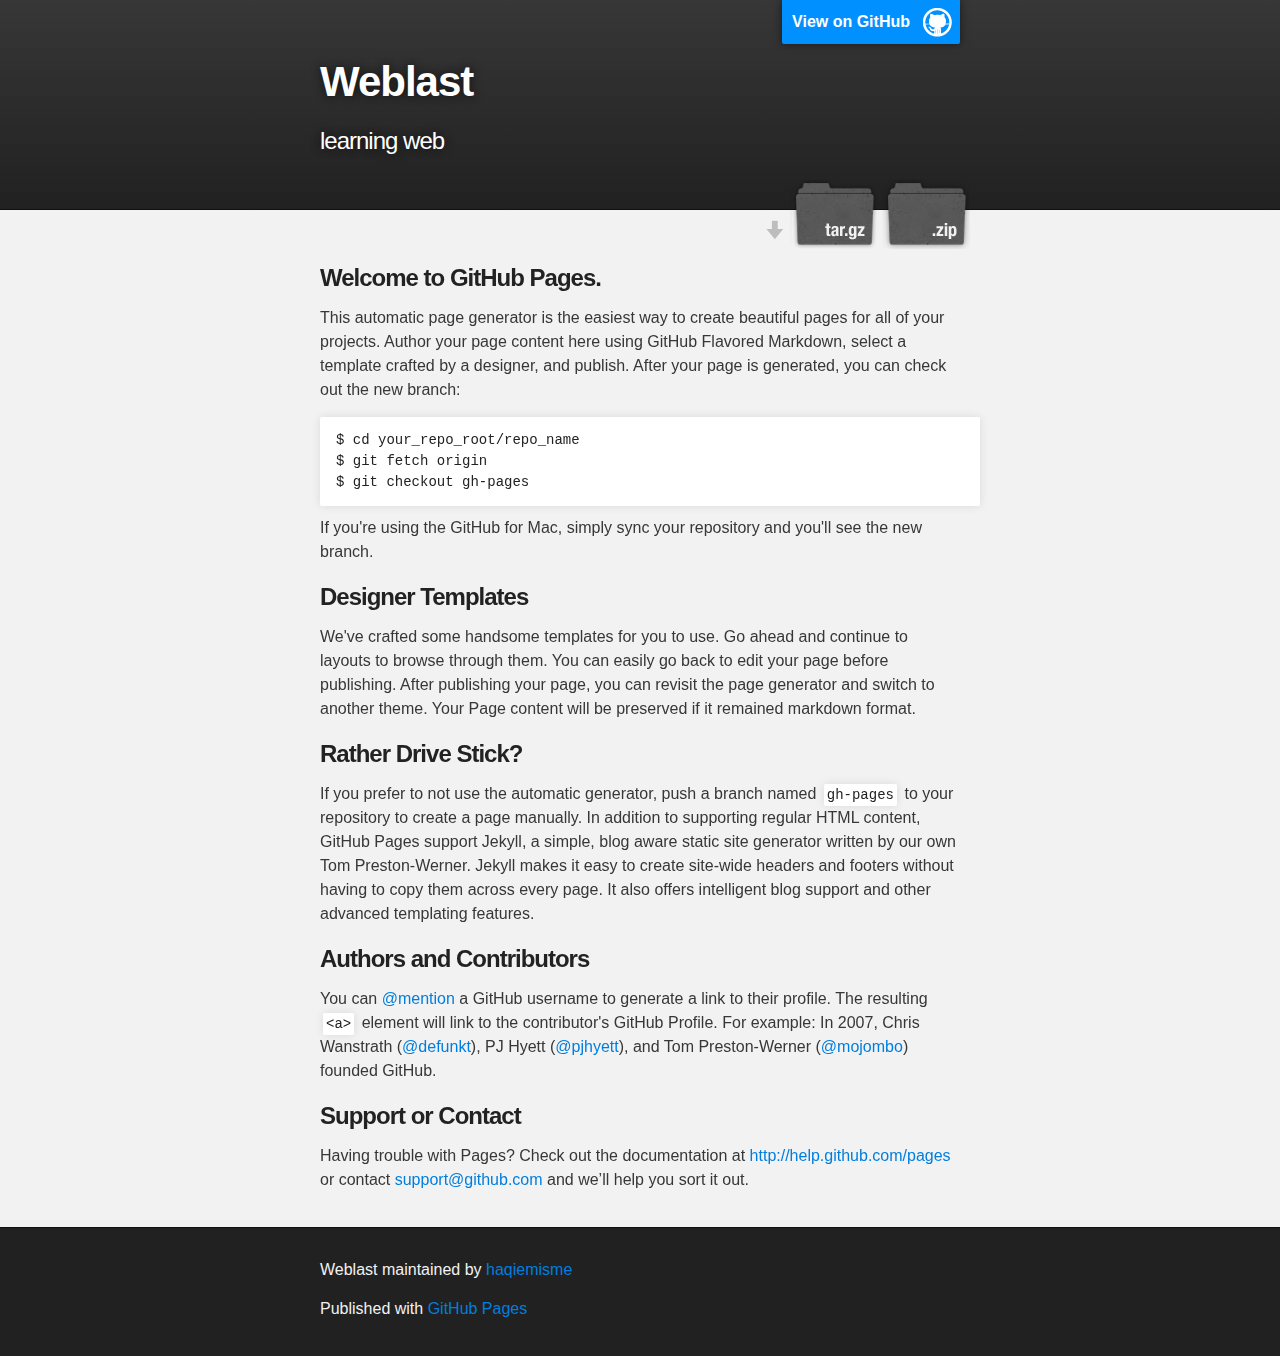
<file: index.html>
<!DOCTYPE html>
<html>

  <head>
    <meta charset='utf-8' />
    <meta http-equiv="X-UA-Compatible" content="chrome=1" />
    <meta name="description" content="Weblast : learning web" />

    <link rel="stylesheet" type="text/css" media="screen" href="stylesheets/stylesheet.css">

    <title>Weblast</title>
  </head>

  <body>

    <!-- HEADER -->
    <div id="header_wrap" class="outer">
        <header class="inner">
          <a id="forkme_banner" href="https://github.com/haqiemisme/weblast">View on GitHub</a>

          <h1 id="project_title">Weblast</h1>
          <h2 id="project_tagline">learning web</h2>

            <section id="downloads">
              <a class="zip_download_link" href="https://github.com/haqiemisme/weblast/zipball/master">Download this project as a .zip file</a>
              <a class="tar_download_link" href="https://github.com/haqiemisme/weblast/tarball/master">Download this project as a tar.gz file</a>
            </section>
        </header>
    </div>

    <!-- MAIN CONTENT -->
    <div id="main_content_wrap" class="outer">
      <section id="main_content" class="inner">
        <h3>Welcome to GitHub Pages.</h3>

<p>This automatic page generator is the easiest way to create beautiful pages for all of your projects. Author your page content here using GitHub Flavored Markdown, select a template crafted by a designer, and publish. After your page is generated, you can check out the new branch:</p>

<pre><code>$ cd your_repo_root/repo_name
$ git fetch origin
$ git checkout gh-pages
</code></pre>

<p>If you're using the GitHub for Mac, simply sync your repository and you'll see the new branch.</p>

<h3>Designer Templates</h3>

<p>We've crafted some handsome templates for you to use. Go ahead and continue to layouts to browse through them. You can easily go back to edit your page before publishing. After publishing your page, you can revisit the page generator and switch to another theme. Your Page content will be preserved if it remained markdown format.</p>

<h3>Rather Drive Stick?</h3>

<p>If you prefer to not use the automatic generator, push a branch named <code>gh-pages</code> to your repository to create a page manually. In addition to supporting regular HTML content, GitHub Pages support Jekyll, a simple, blog aware static site generator written by our own Tom Preston-Werner. Jekyll makes it easy to create site-wide headers and footers without having to copy them across every page. It also offers intelligent blog support and other advanced templating features.</p>

<h3>Authors and Contributors</h3>

<p>You can <a href="https://github.com/blog/821" class="user-mention">@mention</a> a GitHub username to generate a link to their profile. The resulting <code>&lt;a&gt;</code> element will link to the contributor's GitHub Profile. For example: In 2007, Chris Wanstrath (<a href="https://github.com/defunkt" class="user-mention">@defunkt</a>), PJ Hyett (<a href="https://github.com/pjhyett" class="user-mention">@pjhyett</a>), and Tom Preston-Werner (<a href="https://github.com/mojombo" class="user-mention">@mojombo</a>) founded GitHub.</p>

<h3>Support or Contact</h3>

<p>Having trouble with Pages? Check out the documentation at <a href="http://help.github.com/pages">http://help.github.com/pages</a> or contact <a href="mailto:support@github.com">support@github.com</a> and we’ll help you sort it out.</p>
      </section>
    </div>

    <!-- FOOTER  -->
    <div id="footer_wrap" class="outer">
      <footer class="inner">
        <p class="copyright">Weblast maintained by <a href="https://github.com/haqiemisme">haqiemisme</a></p>
        <p>Published with <a href="http://pages.github.com">GitHub Pages</a></p>
      </footer>
    </div>

    

  </body>
</html>
</file>
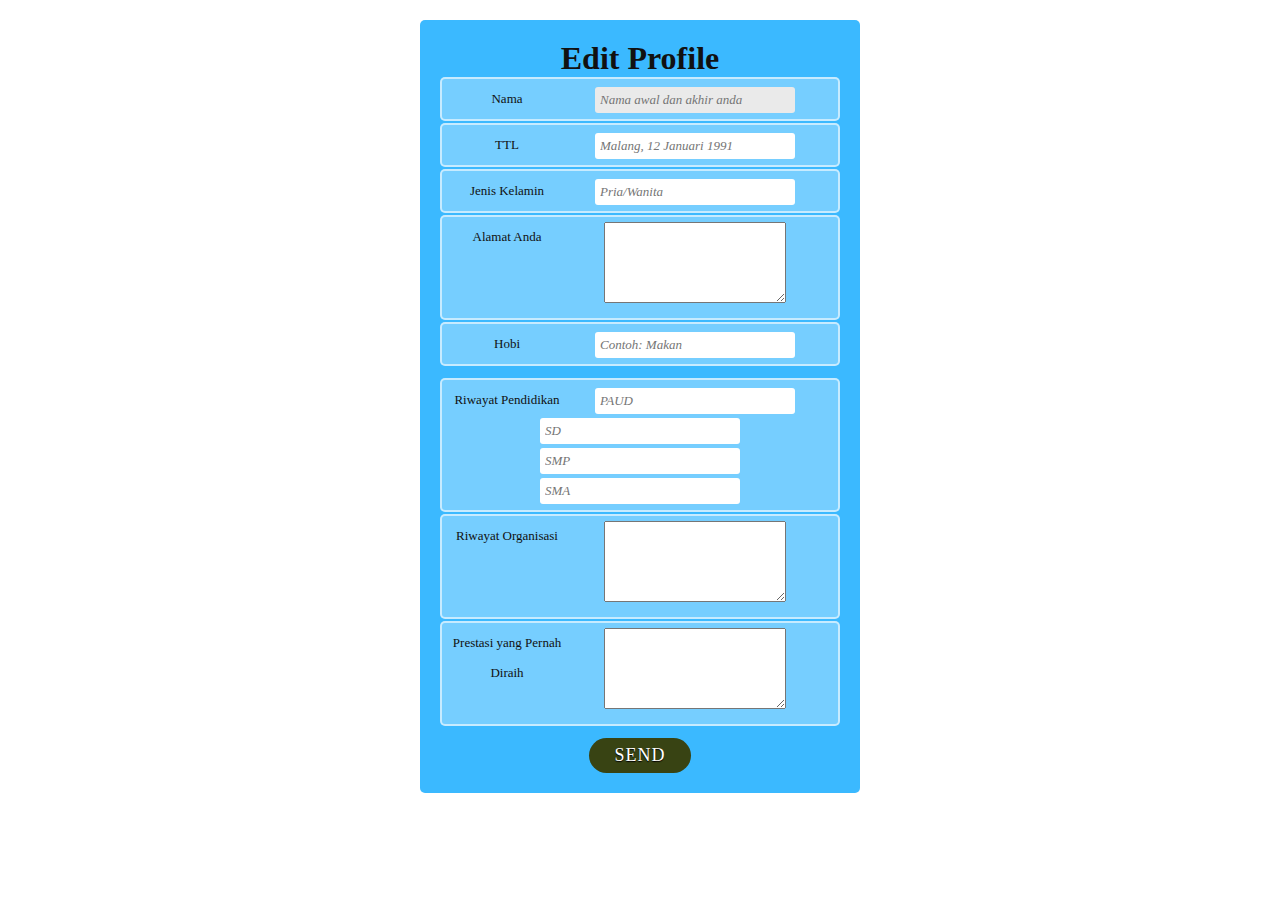
<file: editform.html>
<!DOCKTYPE html>
<html>
	<head> 
		<title>Edit Profile</title>
		<meta http-equiv="Content-Type" content="text/html; charset=iso-8859-1">
		<link href="css.css" rel="stylesheet" type="text/css"/>
	</head>
	
	<body>
		<center>
			<form id=biodata>
			<fieldset>
			<h1>Edit Profile<br/></h1>			
			<ol>
				<li>
					<label for=nama>Nama</label>
					<input id=nama name=nama type=text placeholder="Nama awal dan akhir anda" required autofocus>
				</li>
				<li>
					<label for=ttl>TTL</label>
					<input id=ttl name=ttl type=ttl placeholder="Malang, 12 Januari 1991" required>
				</li>
				<li>
					<label for=jk>Jenis Kelamin</label>
					<input id=jk name=jk type=jk placeholder="Pria/Wanita" required>
				</li>
				<li>
					<label for=alamat>Alamat Anda</label>
					<textarea id=alamat name=alamat rows=5 required></textarea>
				</li>
				<li>
					<label for=hobi>Hobi</label>
					<input id=hobi name=hobi type=text placeholder="Contoh: Makan" required>
				</li>
			</ol>
			</fieldset>
			
			<fieldset>
				<ol>
					<li>
						<label for=pend>Riwayat Pendidikan</label>
						<input id=paud name=paud type=text placeholder="PAUD" required>
						<input id=sd name=sd type=text placeholder="SD" required>
						<input id=smp name=smp type=text placeholder="SMP" required>
						<input id=sma name=sma type=text placeholder="SMA" required>
					</li>
					<li>
						<label for=organisasi>Riwayat Organisasi</label>
						<textarea id=org name=org rows=5 required></textarea>
					</li>
					<li>
						<label for=prestasi>Prestasi yang Pernah Diraih</label>
						<textarea id=pres name=pres rows=5 required></textarea>
					</li>
				</ol>
			</fieldset>
			
			<fieldset>
				<button type=submit>Send</button>
			</fieldset>
			</form>
		</center>
	</body>
</html>
</file>
<file: stylesheets/stylesheet.css>
/*******************************************************************************
Slate Theme for GitHub Pages
by Jason Costello, @jsncostello
*******************************************************************************/

@import url(pygment_trac.css);

/*******************************************************************************
MeyerWeb Reset
*******************************************************************************/

html, body, div, span, applet, object, iframe,
h1, h2, h3, h4, h5, h6, p, blockquote, pre,
a, abbr, acronym, address, big, cite, code,
del, dfn, em, img, ins, kbd, q, s, samp,
small, strike, strong, sub, sup, tt, var,
b, u, i, center,
dl, dt, dd, ol, ul, li,
fieldset, form, label, legend,
table, caption, tbody, tfoot, thead, tr, th, td,
article, aside, canvas, details, embed,
figure, figcaption, footer, header, hgroup,
menu, nav, output, ruby, section, summary,
time, mark, audio, video {
  margin: 0;
  padding: 0;
  border: 0;
  font: inherit;
  vertical-align: baseline;
}

/* HTML5 display-role reset for older browsers */
article, aside, details, figcaption, figure,
footer, header, hgroup, menu, nav, section {
  display: block;
}

ol, ul {
  list-style: none;
}

blockquote, q {
}

table {
  border-collapse: collapse;
  border-spacing: 0;
}

a:focus {
  outline: none;
}

/*******************************************************************************
Theme Styles
*******************************************************************************/

body {
  box-sizing: border-box;
  color:#373737;
  background: #212121;
  font-size: 16px;
  font-family: 'Myriad Pro', Calibri, Helvetica, Arial, sans-serif;
  line-height: 1.5;
  -webkit-font-smoothing: antialiased;
}

h1, h2, h3, h4, h5, h6 {
  margin: 10px 0;
  font-weight: 700;
  color:#222222;
  font-family: 'Lucida Grande', 'Calibri', Helvetica, Arial, sans-serif;
  letter-spacing: -1px;
}

h1 {
  font-size: 36px;
  font-weight: 700;
}

h2 {
  padding-bottom: 10px;
  font-size: 32px;
  background: url('../images/bg_hr.png') repeat-x bottom;
}

h3 {
  font-size: 24px;
}

h4 {
  font-size: 21px;
}

h5 {
  font-size: 18px;
}

h6 {
  font-size: 16px;
}

p {
  margin: 10px 0 15px 0;
}

footer p {
  color: #f2f2f2;
}

a {
  text-decoration: none;
  color: #007edf;
  text-shadow: none;

  transition: color 0.5s ease;
  transition: text-shadow 0.5s ease;
  -webkit-transition: color 0.5s ease;
  -webkit-transition: text-shadow 0.5s ease;
  -moz-transition: color 0.5s ease;
  -moz-transition: text-shadow 0.5s ease;
  -o-transition: color 0.5s ease;
  -o-transition: text-shadow 0.5s ease;
  -ms-transition: color 0.5s ease;
  -ms-transition: text-shadow 0.5s ease;
}

#main_content a:hover {
  color: #0069ba;
  text-shadow: #0090ff 0px 0px 2px;
}

footer a:hover {
  color: #43adff;
  text-shadow: #0090ff 0px 0px 2px;
}

em {
  font-style: italic;
}

strong {
  font-weight: bold;
}

img {
  position: relative;
  margin: 0 auto;
  max-width: 739px;
  padding: 5px;
  margin: 10px 0 10px 0;
  border: 1px solid #ebebeb;

  box-shadow: 0 0 5px #ebebeb;
  -webkit-box-shadow: 0 0 5px #ebebeb;
  -moz-box-shadow: 0 0 5px #ebebeb;
  -o-box-shadow: 0 0 5px #ebebeb;
  -ms-box-shadow: 0 0 5px #ebebeb;
}

pre, code {
  width: 100%;
  color: #222;
  background-color: #fff;

  font-family: Monaco, "Bitstream Vera Sans Mono", "Lucida Console", Terminal, monospace;
  font-size: 14px;

  border-radius: 2px;
  -moz-border-radius: 2px;
  -webkit-border-radius: 2px;



}

pre {
  width: 100%;
  padding: 10px;
  box-shadow: 0 0 10px rgba(0,0,0,.1);
  overflow: auto;
}

code {
  padding: 3px;
  margin: 0 3px;
  box-shadow: 0 0 10px rgba(0,0,0,.1);
}

pre code {
  display: block;
  box-shadow: none;
}

blockquote {
  color: #666;
  margin-bottom: 20px;
  padding: 0 0 0 20px;
  border-left: 3px solid #bbb;
}

ul, ol, dl {
  margin-bottom: 15px
}

ul li {
  list-style: inside;
  padding-left: 20px;
}

ol li {
  list-style: decimal inside;
  padding-left: 20px;
}

dl dt {
  font-weight: bold;
}

dl dd {
  padding-left: 20px;
  font-style: italic;
}

dl p {
  padding-left: 20px;
  font-style: italic;
}

hr {
  height: 1px;
  margin-bottom: 5px;
  border: none;
  background: url('../images/bg_hr.png') repeat-x center;
}

table {
  border: 1px solid #373737;
  margin-bottom: 20px;
  text-align: left;
 }

th {
  font-family: 'Lucida Grande', 'Helvetica Neue', Helvetica, Arial, sans-serif;
  padding: 10px;
  background: #373737;
  color: #fff;
 }

td {
  padding: 10px;
  border: 1px solid #373737;
 }

form {
  background: #f2f2f2;
  padding: 20px;
}

img {
  width: 100%;
  max-width: 100%;
}

/*******************************************************************************
Full-Width Styles
*******************************************************************************/

.outer {
  width: 100%;
}

.inner {
  position: relative;
  max-width: 640px;
  padding: 20px 10px;
  margin: 0 auto;
}

#forkme_banner {
  display: block;
  position: absolute;
  top:0;
  right: 10px;
  z-index: 10;
  padding: 10px 50px 10px 10px;
  color: #fff;
  background: url('../images/blacktocat.png') #0090ff no-repeat 95% 50%;
  font-weight: 700;
  box-shadow: 0 0 10px rgba(0,0,0,.5);
  border-bottom-left-radius: 2px;
  border-bottom-right-radius: 2px;
}

#header_wrap {
  background: #212121;
  background: -moz-linear-gradient(top, #373737, #212121);
  background: -webkit-linear-gradient(top, #373737, #212121);
  background: -ms-linear-gradient(top, #373737, #212121);
  background: -o-linear-gradient(top, #373737, #212121);
  background: linear-gradient(top, #373737, #212121);
}

#header_wrap .inner {
  padding: 50px 10px 30px 10px;
}

#project_title {
  margin: 0;
  color: #fff;
  font-size: 42px;
  font-weight: 700;
  text-shadow: #111 0px 0px 10px;
}

#project_tagline {
  color: #fff;
  font-size: 24px;
  font-weight: 300;
  background: none;
  text-shadow: #111 0px 0px 10px;
}

#downloads {
  position: absolute;
  width: 210px;
  z-index: 10;
  bottom: -40px;
  right: 0;
  height: 70px;
  background: url('../images/icon_download.png') no-repeat 0% 90%;
}

.zip_download_link {
  display: block;
  float: right;
  width: 90px;
  height:70px;
  text-indent: -5000px;
  overflow: hidden;
  background: url(../images/sprite_download.png) no-repeat bottom left;
}

.tar_download_link {
  display: block;
  float: right;
  width: 90px;
  height:70px;
  text-indent: -5000px;
  overflow: hidden;
  background: url(../images/sprite_download.png) no-repeat bottom right;
  margin-left: 10px;
}

.zip_download_link:hover {
  background: url(../images/sprite_download.png) no-repeat top left;
}

.tar_download_link:hover {
  background: url(../images/sprite_download.png) no-repeat top right;
}

#main_content_wrap {
  background: #f2f2f2;
  border-top: 1px solid #111;
  border-bottom: 1px solid #111;
}

#main_content {
  padding-top: 40px;
}

#footer_wrap {
  background: #212121;
}



/*******************************************************************************
Small Device Styles
*******************************************************************************/

@media screen and (max-width: 480px) {
  body {
    font-size:14px;
  }

  #downloads {
    display: none;
  }

  .inner {
    min-width: 320px;
    max-width: 480px;
  }

  #project_title {
  font-size: 32px;
  }

  h1 {
    font-size: 28px;
  }

  h2 {
    font-size: 24px;
  }

  h3 {
    font-size: 21px;
  }

  h4 {
    font-size: 18px;
  }

  h5 {
    font-size: 14px;
  }

  h6 {
    font-size: 12px;
  }

  code, pre {
    min-width: 320px;
    max-width: 480px;
    font-size: 11px;
  }

}
</file>
<file: css.css>
html, body, h1, form, fieldset, ol, li{
	margin: 0;
	padding: 0;
}

body{
	background: #ffffff;
	color: #111111;
	font-family: Georgia, "Times New Roman", Times, serif;
	padding: 20px;
}

form#biodata{
	background: #3BB9FF;
	-moz-border-radius: 5px;
	-webkit-border-radius: 5px;
	border-radius: 5px;
	padding: 20px;
	width: 400px;
}

form#biodata fieldset{
	border: none;
	margin-bottom: 10px;
}

form#biodata fieldset:last-of-type{
	margin-bottom: 0;
}

form#biodata legend{
	color: #384313;
	font-size: 16px;
	font-weight: bold;
	padding-bottom: 10px;
	text-shadow: 0 1px 1px #c0d576;
}

form#biodata fieldset fieldset legend{
	color: #111111;
	font-size: 13px;
	font-weight: normal;
	padding-bottom: 0;
}

form#biodata ol li{
	background: #b9cf6a;
	background: rgba(255,255,255,.3);
	border-color: #e3ebc3;
	border-color: rgba(255,255,255,.6);
	border-style: solid;
	border-width: 2px;
	-moz-border-radius: 5px;
	-webkit-border-radius: 5px;
	border-radius: 5px;
	line-height: 30px;
	list-style: none;
	padding: 5px 10px;
	margin-bottom: 2px;
}

form#biodata ol ol li{
	background: none;
	border: none;
	float: left;
}

form#biodata label{
	float: left;
	font-size: 13px;
	width: 110px;
}

form#biodata fieldset fieldset label{
	background:none no-repeat left 50%;
	line-height: 20px;
	padding: 0 0 0 30px;
	width: auto;
}

form#biodata fieldset fieldset label:hover{
	cursor: pointer;
}

form#biodata input:not([type=radio]), form #biodata textarea{
	background: #ffffff;
	border: none;
	-moz-border-radius: 3px;
	-webkit-border-radius: 3px;
	-khtml-border-radius: 3px;
	border-radius: 3px;
	font: italic 13px Georgia, "Times New Roman", Times, serif;
	outline: none;
	padding: 5px;
	width: 200px;
}

form#biodata input:not([type=submit]):focus, form #biodata textarea:focus{
	background: #eaeaea;
}

form#biodata button{
	background: #384313;
	border: none;
	-moz-border-radius: 20px;
	-webkit-border-radius: 20px;
	-khtml-border-radius: 20px;
	border-radius: 20px;
	color: #ffffff;
	display: block;
	font: 18px Georgia, "Times New Roman", Times, serif;
	letter-spacing: 1px;
	margin: auto;
	padding: 7px 25px;
	text-shadow: 0 1px 1px #000000;
	text-transform: uppercase;
}

form#biodata button:hover{
	background: #1e2506;
	cursor: pointer;
}
</file>
